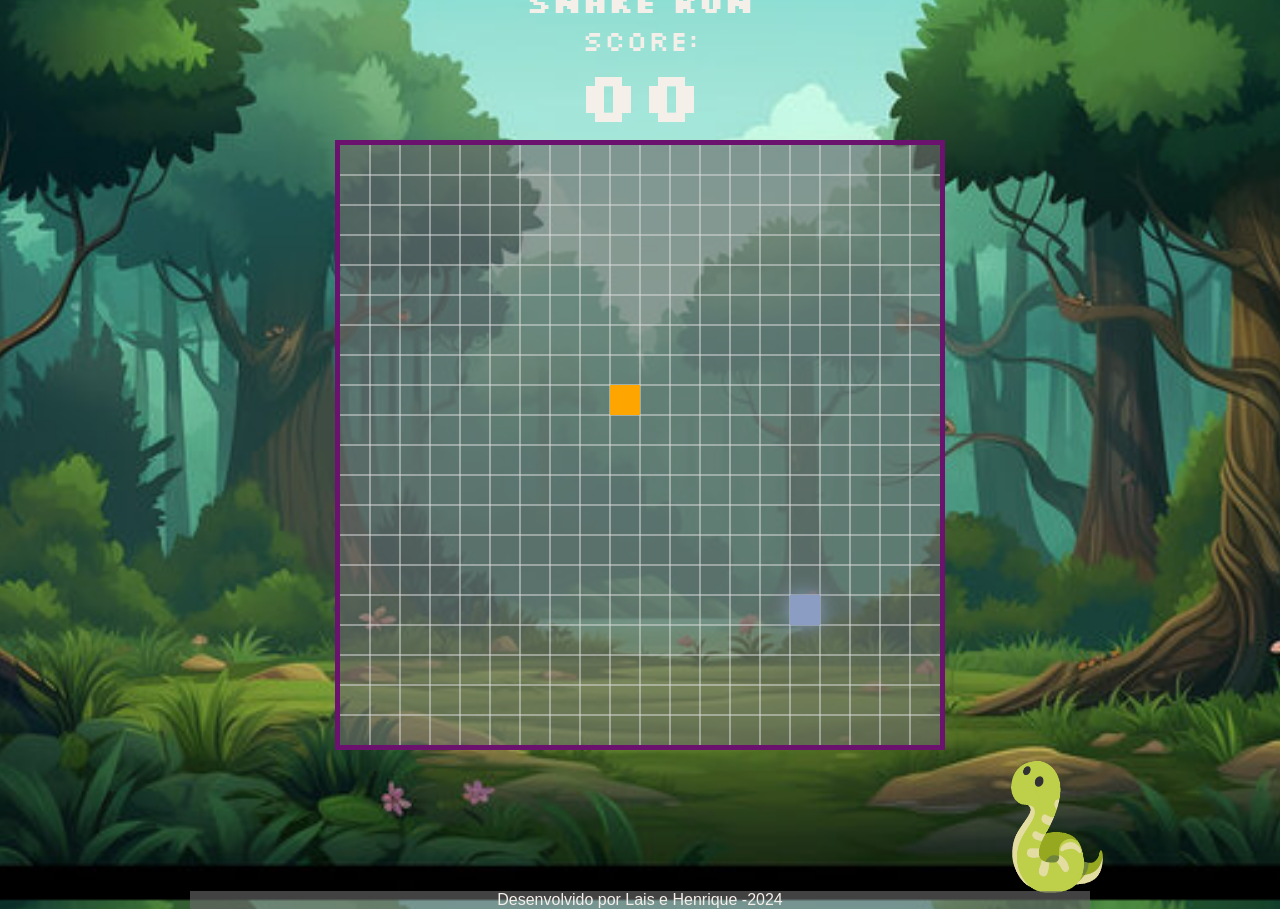
<file: index.html>
<!DOCTYPE html>
<html lang="pt-br">

<head>
  <meta charset="UTF-8">
  <meta name="viewport" content="width=device-width, initial-scale=1.0">
  <title>Snake Game</title>
  <link rel="shortcut icon" href="/assents/gamepad.svg" type="image/x-icon">
  <link rel="stylesheet" href="https://fonts.googleapis.com/css2?family=Material+Symbols+Outlined:opsz,wght,FILL,GRAD@24,400,0,0" /> 
  <link rel="stylesheet" href="assents/style.css">
</head>

<body>
 
  <main>
    <h1>Snake Run</h1>

    <!-- "span" seria o objeto mudável independente de qualquer jogo-->
    <div class="score">Score: <span class="score--value">00</span></div>

     <!-- quantidade de pontos sendo obtidos-->
    <div class="menu-screen">

     <!-- tela de menu onde voce inicia o jogo-->
     <div class="pause-overlay">Pausado</div>

      <span class="game-over">IMPRESTÁVEL!!!🥱🙄</span>
      <!-- seria o fim do jogo-->

      <span class="final-score">score <span>00</span></span>
      <!-- pontos obtidos e acumulados no final do jogo-->

      <button class="btn-play">start</button>
      <!-- botão que começa o jogo -->

      <!-- <button class="pause">pause</button> -->
      <!-- botão que pausa o jogo-->

        <span class="material-symbols-outlined">
          <!-- conjunto de icones do google -->

          play_circle
          <!-- esse seria o icone do botão de play, que representa a ação de reproduzir "play"-->
        </span>
      <button> Jogar de Novo !?
      </button>
      </span>

    </div>
    <canvas width="600" height="600"></canvas>
    <!-- canvas seria a tela do jogo (seria largura e altura do jogo)-->

    <div  class="gif-container">
      <img id="Snakezinha" src="/assents/snakezinha.gif"  alt="snakezinha" > 
      
      </div>
      <!-- para posicionar o gif temos que deixar ele dentro do main, próximo ao canvas , para que ele fique na tela do jogo -->

  </main>
  <!-- <div  class="gif-container">
    <img id="Snakezinha" src="/assents/snakezinha.gif"  alt="snakezinha" >  
    </div>
   -->
   
    <footer>Desenvolvido por Lais e Henrique -2024</footer>

  <!--<canvas width="600" height="400"></canvas>-->
  <!--<canvas id="stage" width="600" height="600"></canvas>-->
  <script src="assents/script.js"></script>

</body>

</html>
</file>
<file: assents/style.css>
@charset "UTF-08";
@import url('https://fonts.googleapis.com/css2?family=Doto:wght@100..900&family=Playfair+Display:ital,wght@0,400..900;1,400..900&family=Silkscreen:wght@400;700&display=swap');

/* 
*
*/

 :root{
    --lais: #35e545;
    --rique: #00aa00;
    --imagem-fundo: url('cobra.fundo.png');
    --imagem-gif: url('floresta.gif');
    --gif-snake: url('snakezinha')
 }


* {
    margin: 0;
    padding: 0;
    box-sizing: border-box;
    font-family: "Silkscreen", sans-serif;
}


body,
main {
    font-family: "Helvetica Neue", Helvetica, Arial, sans-serif;
    background-color: var(--rique);
    background-image: var(--imagem-fundo);
    background-size: cover;
    background-position: center;
    display: flex;
    flex-direction: column;
    height:  100vh; 
    width: 100vw;
    align-items: center;
    justify-content: center;
    }
   
   
   .i-img{
    width:100px;
    float: left;
    margin-right: 20px;
    margin: auto;
   }

    
    

h1 {
    font-size: 1.9em;
    color: #f5efea;

}

canvas {
    background-color:#696969a1  ;
    background-size: auto;
    align-items: center;
    border: 5px solid #6b126e;
}

.gif-container {
    display: flex; /* Ativa o flexbox */
    justify-content: flex-end; /* Alinha o conteúdo à direita */
    margin: 0 ; /* Espaçamento superior, se necessário */
    width: 75%;
    
  }
  
  #Snakezinha {
    width: 120px; /* Ajuste a largura conforme necessário */
    height: 150px; /* Mantém a proporção do GIF */
    margin: 0 10px;
    
 
  }
.score {
    display: flex;
    flex-direction: column;
    align-items: center;
    font-size: 1.8rem;
    color: #f5efea;

}

.score--value {
    font-weight: 700;
    font-size: 4.5rem;
    display: block;
    margin-top: -10px;
}

.menu-screen {
    position: absolute;
    display: none;
    flex-direction: column;
    align-items: center;
    z-index: 1;
}

.game-over {
    text-transform: uppercase;
    font-weight: 700;
    font-size: 3rem;
    color: #f5efea;
}

.final-score {
    font-size: 1.5rem;
    font-weight: 500;
    color: #f5efea;
}

.btn-play {
    border: none;
    border-radius: 100px;
    padding: 10px 15px 10px 12px;
    font-size: 1rem;
    font-weight: 600;
    color: #333;
    margin-top: 40px;
    display: flex;
    align-items: center;
    justify-content: center;
    gap: 5px;
    cursor: pointer;
}
.pause-overlay {
    position: absolute;
    top: 0;
    left: 0;
    width: 100%;
    height: 100%;
    background-color: rgba(0, 0, 0, 0.5); /* Fundo semi-transparente */
    display: none; /* Inicialmente escondido */
    align-items: center;
    justify-content: center;
    color: #f5efea;
    font-size: 2rem;
    font-weight: bold;
    text-align: center;
}
footer {
    font-family: "Helvetica Neue", Helvetica, Arial, sans-serif;
    background-color: #696969a1;
    color: #f5efea;
    min-width: 100vh;
    align-items: center;
    display: flex;
    flex-direction: column;
    justify-content: center;


}

/*
*
*/
</file>
